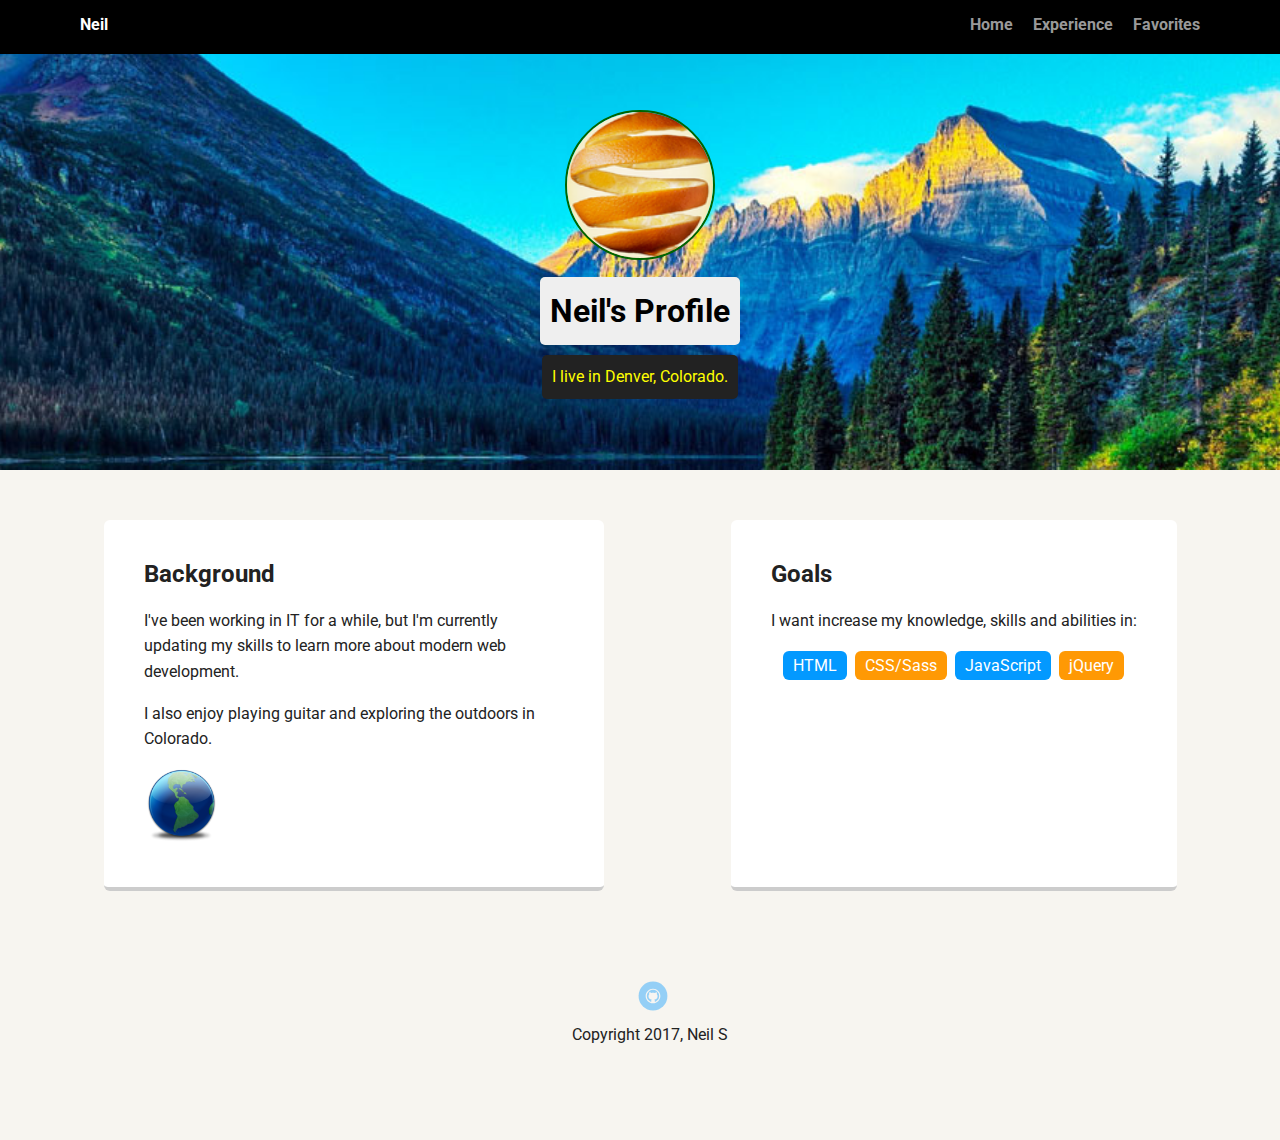
<file: index.html>
<!doctype html>
<html lang="en">
<head>
  <meta charset="utf-8">
  <title>Neil's Profile</title>
  <meta name="viewport" content="width=device-width, initial-scale=1.0">
  <link rel="stylesheet" href="styles.css">
  <link href="https://fonts.googleapis.com/css?family=Muli%7CRoboto:400,300,500,700,900" rel="stylesheet"></head>
  <body>

    <div class="main-nav">
        <ul class="nav">
          <li class="name">Neil</li>
          <li><a href="index.html">Home</a></li>
          <li><a href="experience.html">Experience</a></li>
          <li><a href="favorites.html">Favorites</a></li>
        </ul>
    </div>

    <header>
      <img src="images/orangepeel.png" alt="orangepeel" class="profile-image">
      <h1 class="tag name">Neil's Profile</h1>
      <p class="tag location">I live in Denver, Colorado.</p>
    </header>

    <main class="flex">
      <div class="card">
        <h2>Background</h2>
        <p>I've been working in IT for a while, but I'm currently updating my skills to learn more about modern web development.</p>
        <p>I also enjoy playing guitar and exploring the outdoors in Colorado.</p>
        <img src="images/Globe-icon2.png" alt="globeTwo" height="75" width="75">
      </div> 

      <div class="card">
        <h2>Goals</h2>
        <p>I want increase my knowledge, skills and abilities in:</p>
        <ul class="skills">
          <li>HTML</li>
          <li>CSS/Sass</li>
          <li>JavaScript</li>
          <li>jQuery</li>
        </ul>
      </div> 

    </main>
    <footer>
      <ul>
        <li><a href="https://github.com/neilsatt" target="_blank" class="social github">Github</a></li>
      </ul>
      <p class="copyright">Copyright 2017, Neil S</p>
    </footer>
  </body>
  </html>
</file>
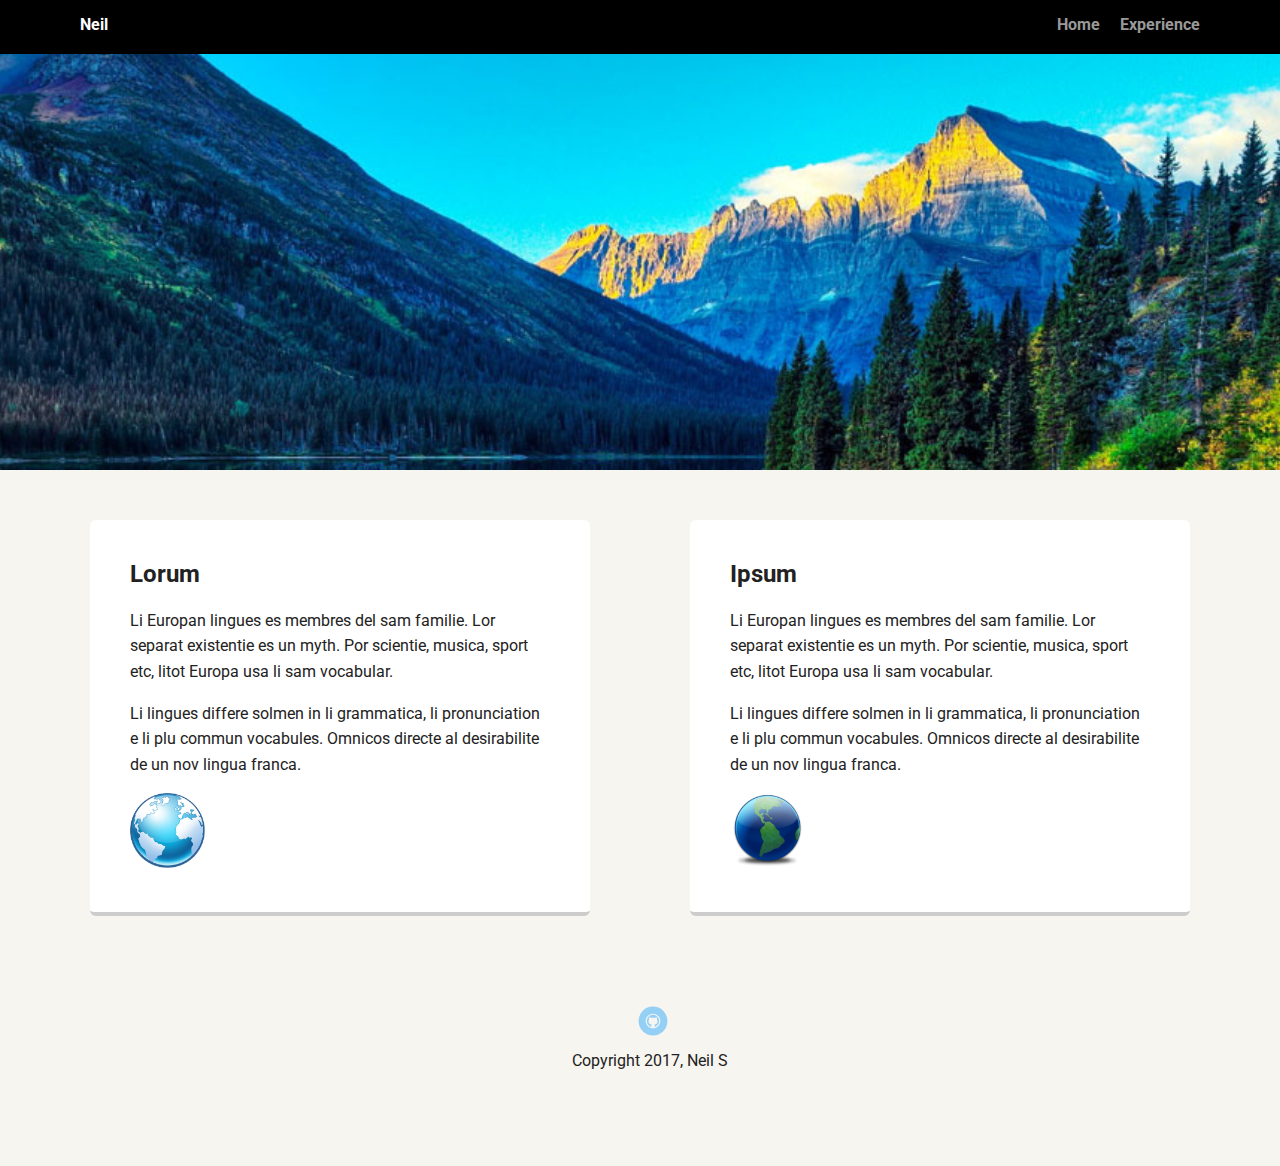
<file: experience.html>
<!doctype html>
<html lang="en">
<head>
  <meta charset="utf-8">
  <title>Neil's Profile</title>
  <meta name="viewport" content="width=device-width, initial-scale=1.0">
  <link rel="stylesheet" href="styles.css">
  <link href="https://fonts.googleapis.com/css?family=Muli%7CRoboto:400,300,500,700,900" rel="stylesheet"></head>
  <body>

    <div class="main-nav">
        <ul class="nav">
          <li class="name">Neil</li>
          <li><a href="index.html">Home</a></li>
          <li><a href="experience.html">Experience</a></li>
        </ul>
    </div>

    <header>
    </header>

    <main class="flex">
      <div class="card">
          <h2>Lorum</h2>
          <p>Li Europan lingues es membres del sam familie. Lor separat existentie es un myth. Por scientie, musica, sport etc, litot Europa usa li sam vocabular.</p>
          <p>Li lingues differe solmen in li grammatica, li pronunciation e li plu commun vocabules. Omnicos directe al desirabilite de un nov lingua franca.</p>
          <img src="images/Globe-icon.png" alt="globeOne" class="profile-image" height="75px" width="75px">
      </div> 

      <div class="card">
        <h2>Ipsum</h2>
          <p>Li Europan lingues es membres del sam familie. Lor separat existentie es un myth. Por scientie, musica, sport etc, litot Europa usa li sam vocabular.</p> 
          <p>Li lingues differe solmen in li grammatica, li pronunciation e li plu commun vocabules. Omnicos directe al desirabilite de un nov lingua franca.</p>
        <img src="images/Globe-icon2.png" alt="globeTwo" class="profile-image" height="75px" width="75px">
       
      </div>

    </main>
    <footer>
      <ul>
        <li><a href="https://github.com/neilsatt" target="_blank" class="social github">Github</a></li>
      </ul>
      <p class="copyright">Copyright 2017, Neil S</p>
    </footer>
  </body>
  </html>
</file>
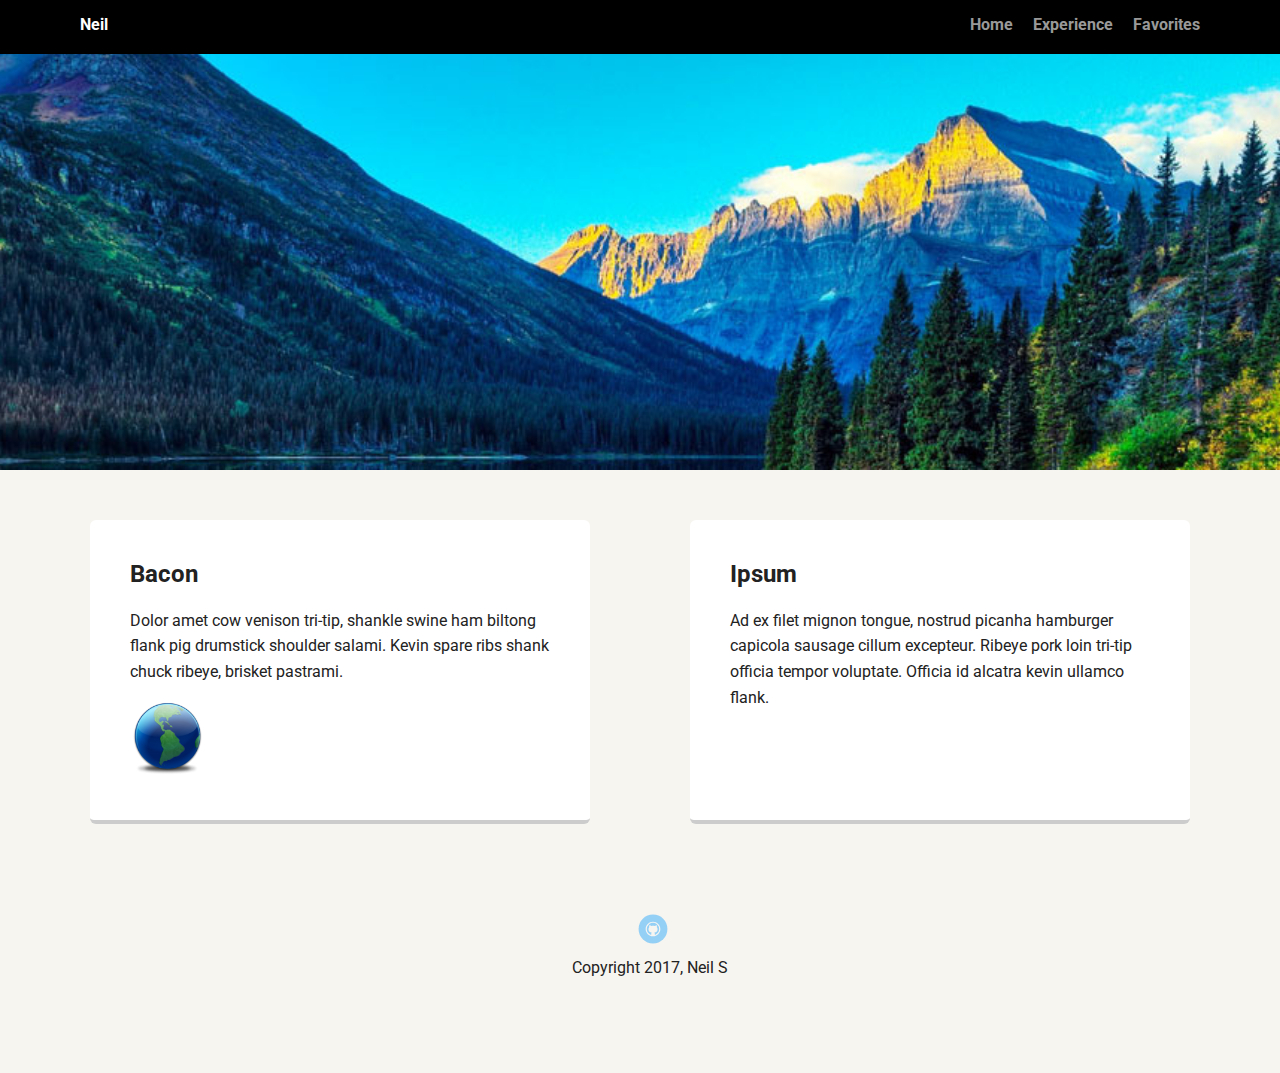
<file: favorites.html>
<!doctype html>
<html lang="en">
<head>
  <meta charset="utf-8">
  <title>Favorites</title>
  <meta name="viewport" content="width=device-width, initial-scale=1.0">
  <link rel="stylesheet" href="styles.css">
  <link href="https://fonts.googleapis.com/css?family=Muli%7CRoboto:400,300,500,700,900" rel="stylesheet"></head>
  <body>

    <div class="main-nav">
        <ul class="nav">
          <li class="name">Neil</li>
          <li><a href="index.html">Home</a></li>
          <li><a href="experience.html">Experience</a></li>
           <li><a href="favorites.html">Favorites</a></li>    
        </ul>
    </div>
      <header></header>
    <main class="flex">
      <div class="card">
          <h2>Bacon</h2>
          <p>Dolor amet cow venison tri-tip, shankle swine ham biltong flank pig drumstick shoulder salami. Kevin spare ribs shank chuck ribeye, brisket pastrami.</p>
          <img src="images/Globe-icon2.png" alt="globeTwo" height="75" width="75">
      </div> 

      <div class="card">
        <h2>Ipsum</h2>
          <p>Ad ex filet mignon tongue, nostrud picanha hamburger capicola sausage cillum excepteur. Ribeye pork loin tri-tip officia tempor voluptate. Officia id alcatra kevin ullamco flank.</p> 
      </div>

    </main>
    <footer>
      <ul>
        <li><a href="https://github.com/neilsatt" target="_blank" class="social github">Github</a></li>
      </ul>
      <p class="copyright">Copyright 2017, Neil S</p>
    </footer>
  </body>
  </html>
</file>
<file: styles.css>
/* Global Layout Set-up */
* { 
  box-sizing: border-box;
}
  
body {
  margin: 0;
  padding: 0;
  text-align: center;
  font-family: 'Roboto', sans-serif;
  color: #222;
  background: #f7f5f0;
}
/* Link Styles */

a {
  text-decoration: none;
  color: #999;
}
a:hover {
  color: #6633ff;
}

/* Section Styles */

.main-nav {
  width: 100%;
  background: black;
  min-height: 30px;
  padding: 10px;
  position: fixed;
  text-align: center;
}
.nav {
  display: flex;
  justify-content: space-around;
  font-weight: 700;
  list-style-type: none;
  margin: 0 auto;
  padding: 0;
}

.nav .name {
    display: block;
    margin-right: auto;
    color: white;
}
.nav li {
  padding: 5px 10px 10px 10px;
}
.nav a {
  transition: all .5s;
}
.nav a:hover {
  color: white
}

header {
  text-align: center;
  background: url('images/mtns.jpg') no-repeat top center ;
  background-size: cover;
  overflow: hidden;
  padding-top: 60px;
}
header {
  line-height: 1.5;
}
header .profile-image {
  margin-top: 50px;
  width: 150px;
  height: 150px;
  border-radius: 70%;
  border: 2px solid #006400; /* updated */
  transition: all .5s;
}
header .profile-image:hover {
  transform: scale(1.2) rotate(5deg);
  border: 2px solid #000000; /* updated */
}
.tag {
  background-color: #efefef;
  color: black;
  padding: 10px;
  border-radius: 5px;
  display: table;
  margin: 10px auto;
} 
.location {
  background-color: #222;
  color: yellow;
}
.card {
  margin: 30px;
  padding: 20px 40px 40px;
  max-width: 500px;
  text-align: left;
  background: #fff;
  border-bottom: 4px solid #ccc;
  border-radius: 6px;
  transition: all .5s;
}
.card:hover {
  border-color: #ff99ff;
}

ul.skills {
  padding: 0;
  text-align: center;
}

.skills li {
  border-radius: 6px;
  display: inline-block;
  background: #ff9904;
  color: white;
  padding: 5px 10px;
  margin: 2px;
}

.skills li:nth-child(odd) {
  background: #0399ff;
}

footer {
  width: 100%;
  min-height: 30px;
  padding: 20px 0 40px 20px;
}

footer .copyright {
  top: -8px;
  font-size: .75em;
}

footer ul {
  list-style-type: none;
  margin: 0;
  padding: 0;
}

footer ul li {
  display: inline-block;
}

a.social {
  display: inline-block;
  text-indent: -9999px;
  margin-left: 5px;
  width: 30px;
  height: 30px;
  background-size: 30px 30px;
  opacity: .4;
  transition: all .5s;
}
a.twitter {
  background-image: url(images/twitter.svg);
}
a.linkedin {
  background-image: url(images/linkedin.svg);
}
a.github {
  background-image: url(images/github.svg);
}
a.social:hover {
  opacity: 1;
}
.clearfix {
  clear: both;
}

/* Styles for larger screens */
@media screen and (min-width: 720px) {
  
  .flex {
      display: -ms-flexbox;      /* TWEENER - IE 10 */
      display: flex; 
      max-width: 1200px;
      -ms-flex-pack: distribute;
      justify-content: space-around;
      margin: 0 auto;
  }

  header {
    min-height: 470px;
  }

  .nav {
    max-width: 1200px;
    padding: 0 30px;
  }


  main {
    padding-top: 20px;
  }

  main p {
    line-height: 1.6em;
  }

  footer {
    font-size: 1.3em;
    max-width: 1200px;
    margin: 40px auto;
  }

}
</file>
